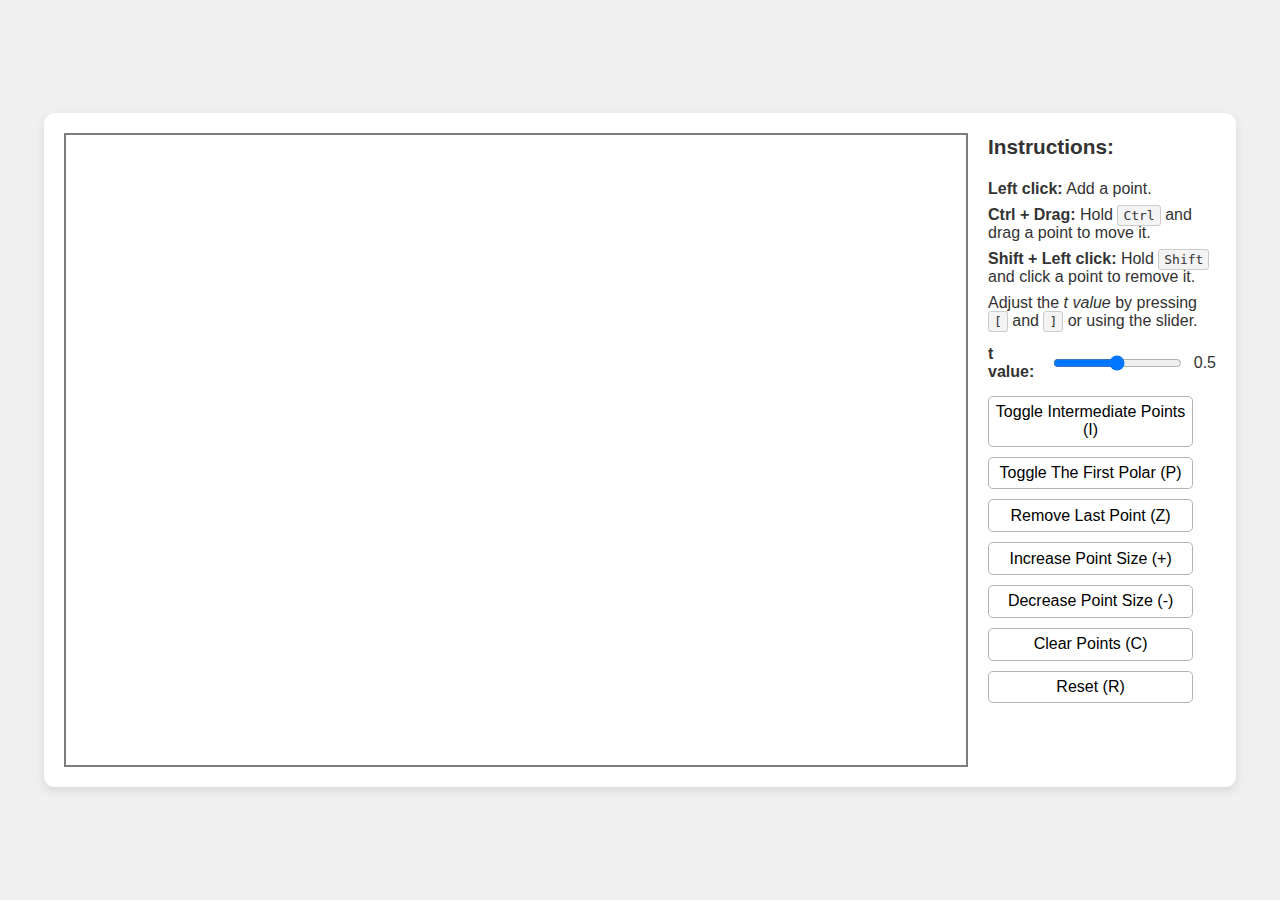
<file: index.html>
<!DOCTYPE html>
<html lang="en">

<head>
    <meta charset="UTF-8">
    <meta name="viewport" content="width=device-width, initial-scale=1.0">
    <title>Polar of a Bézier Curve</title>
    <link rel="stylesheet" href="styles.css" />
</head>

<body>
    <div id="container">
        <canvas id="webgl-canvas"></canvas>

        <div id="controls">
            <div id="instructions">
                <h3>Instructions:</h3>
                <ul>
                    <li><strong>Left click:</strong> Add a point.</li>
                    <li><strong>Ctrl + Drag:</strong> Hold <kbd>Ctrl</kbd> and drag a point to move it.</li>
                    <li><strong>Shift + Left click:</strong> Hold <kbd>Shift</kbd> and click a point to remove it.</li>
                    Adjust the <em>t value</em> by pressing <kbd>[</kbd> and <kbd>]</kbd> or using the
                    slider.
                </ul>
            </div>
            <div id="slider-container">
                <label for="t-slider"><strong>t value:</strong></label>
                <input type="range" id="t-slider" min="0" max="1" step="0.1" value="0.5">
                <span id="t-value">0.5</span>
            </div>
            <div id="button-container">
                <button id="toggle-intermediate">Toggle Intermediate Points (I)</button>
                <button id="toggle-first-polar">Toggle The First Polar (P)</button>
                <button id="remove-last-point">Remove Last Point (Z)</button>
                <button id="increase-point-size">Increase Point Size (+)</button>
                <button id="decrease-point-size">Decrease Point Size (-)</button>
                <button id="clear-points">Clear Points (C)</button>
                <button id="reset">Reset (R)</button>
            </div>

        </div>
    </div>
    <script src="main.js"></script>
</body>

</html>
</file>
<file: styles.css>
body {
  margin: 0;
  font-family: Arial, sans-serif;
  display: flex;
  justify-content: center;
  align-items: center;
  height: 100vh;
  background-color: #f0f0f0;
}

#container {
  display: flex;
  flex-direction: row;
  align-items: flex-start;
  gap: 20px;
  padding: 20px;
  background-color: #fff;
  border-radius: 10px;
  box-shadow: 0 4px 10px rgba(0, 0, 0, 0.1);
  width: 90vw;
  max-width: 1200px;
}

canvas {
  display: block;
  border: 2px solid #7d7d7d;
  background-color: #fff;
  width: 90vw;
  height: 70vh;
  max-width: 900px;
}

#controls {
  display: flex;
  flex-direction: column;
  gap: 15px;
  width: 30vw;
}

#slider-container {
  display: flex;
  flex-direction: row;
  align-items: center;
  gap: 10px;
}

#slider-container label {
  color: #333;
}

#slider-container input[type="range"] {
  width: 60%;
}

#slider-container span {
  color: #333;
}

#button-container {
  display: flex;
  flex-direction: column;
  gap: 10px;
}

#button-container button {
  padding: 0.4rem;
  font-size: 1rem;
  color: #000;
  background-color: #fff;
  border: 0.1em solid #b3b3b3;
  border-radius: 0.3em;
  cursor: pointer;
  transition: background-color 0.3s ease;
  width: 90%;
}

#button-container button:hover {
  background-color: #435eab;
  color: #fff;
}

#instructions h3 {
  font-size: 1.3rem;
}

#instructions {
  color: #333;
}

#instructions h3 {
  margin-bottom: 1em;
  margin-top: 0.1em;
}

#instructions ul {
  list-style-type: none;
  padding: 0;
  margin: 0;
}

#instructions ul li {
  margin-bottom: 8px;
}

#instructions kbd {
  background-color: #f4f4f4;
  border: 1px solid #ccc;
  border-radius: 3px;
  padding: 2px 5px;
  font-family: monospace;
}

@media (max-width: 1200px) {
  body {
    align-items: flex-start;
    padding: 10px;
  }

  #container {
    flex-direction: column;
    align-items: center;
    gap: 10px;
  }

  canvas {
    width: 90vw;
    height: 50vh;
  }

  #controls {
    width: 90%;
    max-width: 400px;
  }

  #slider-container input[type="range"] {
    width: 70%;
  }
}
</file>
